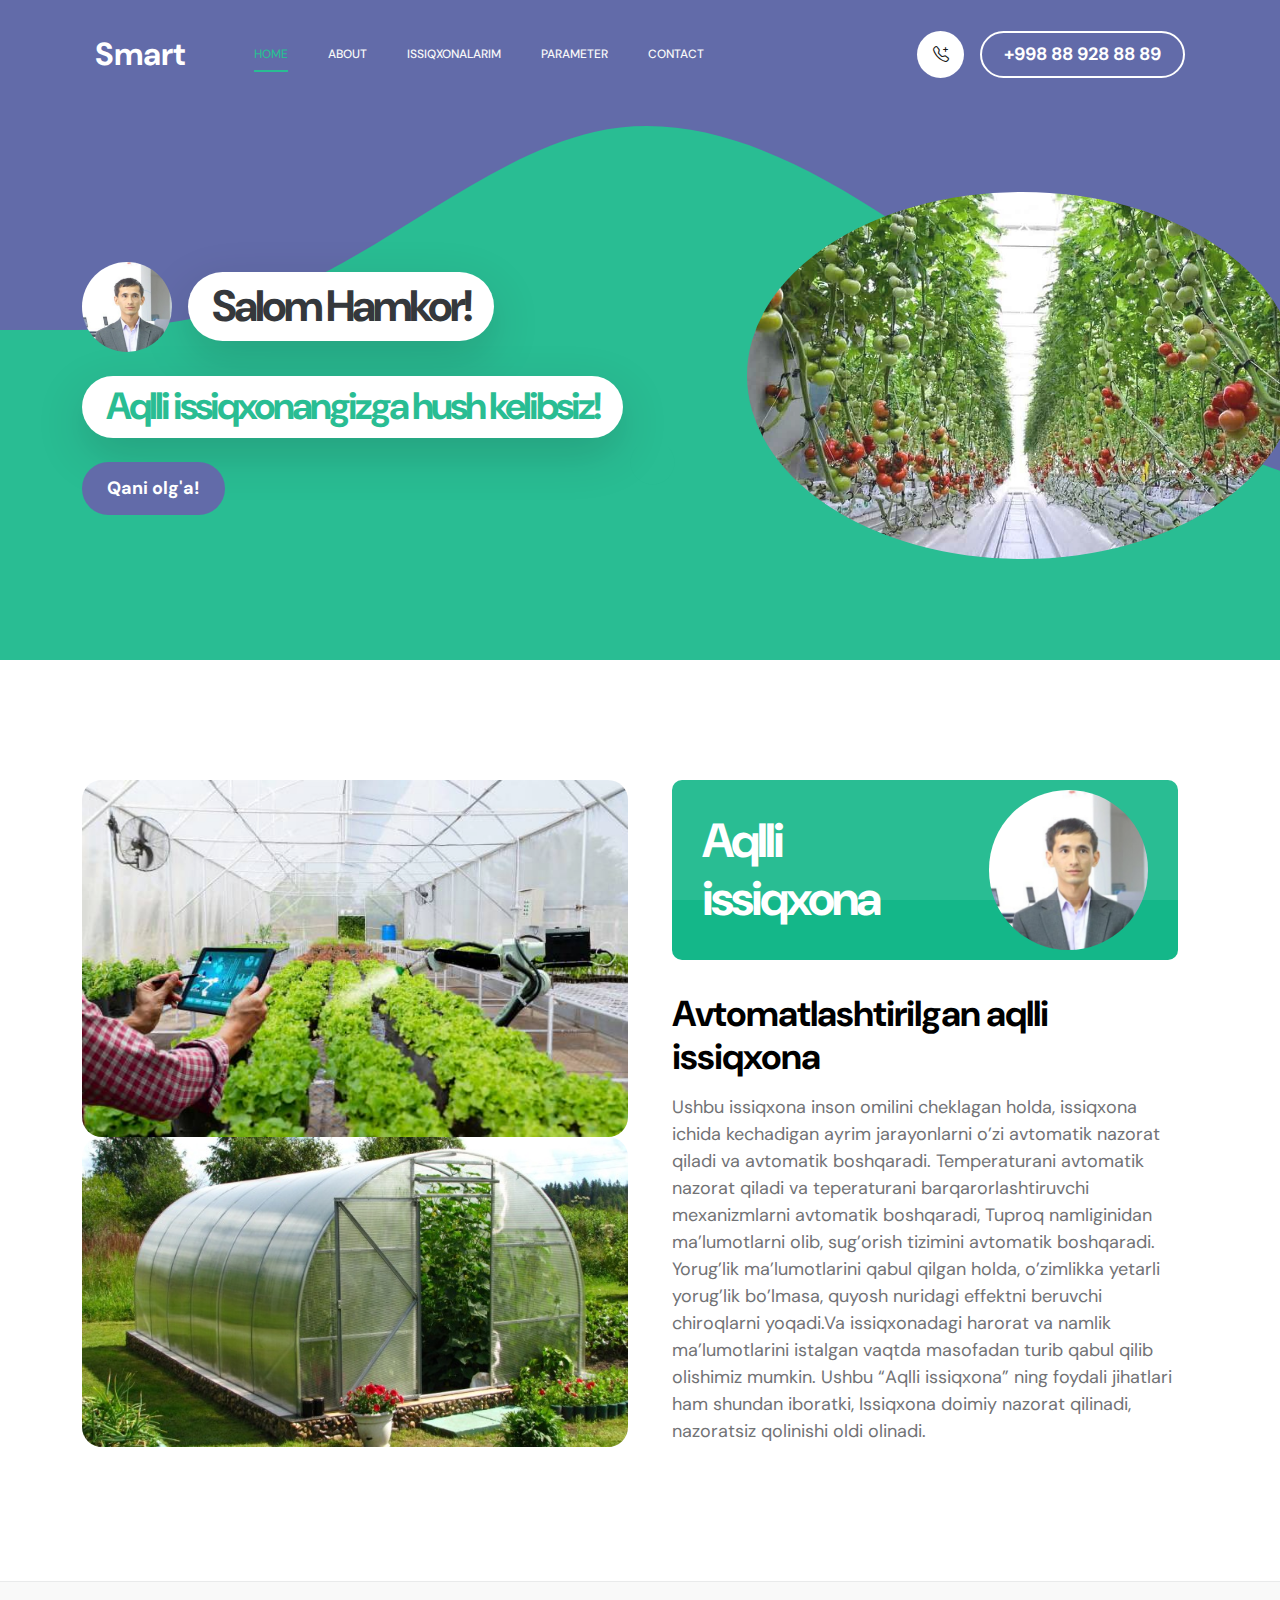
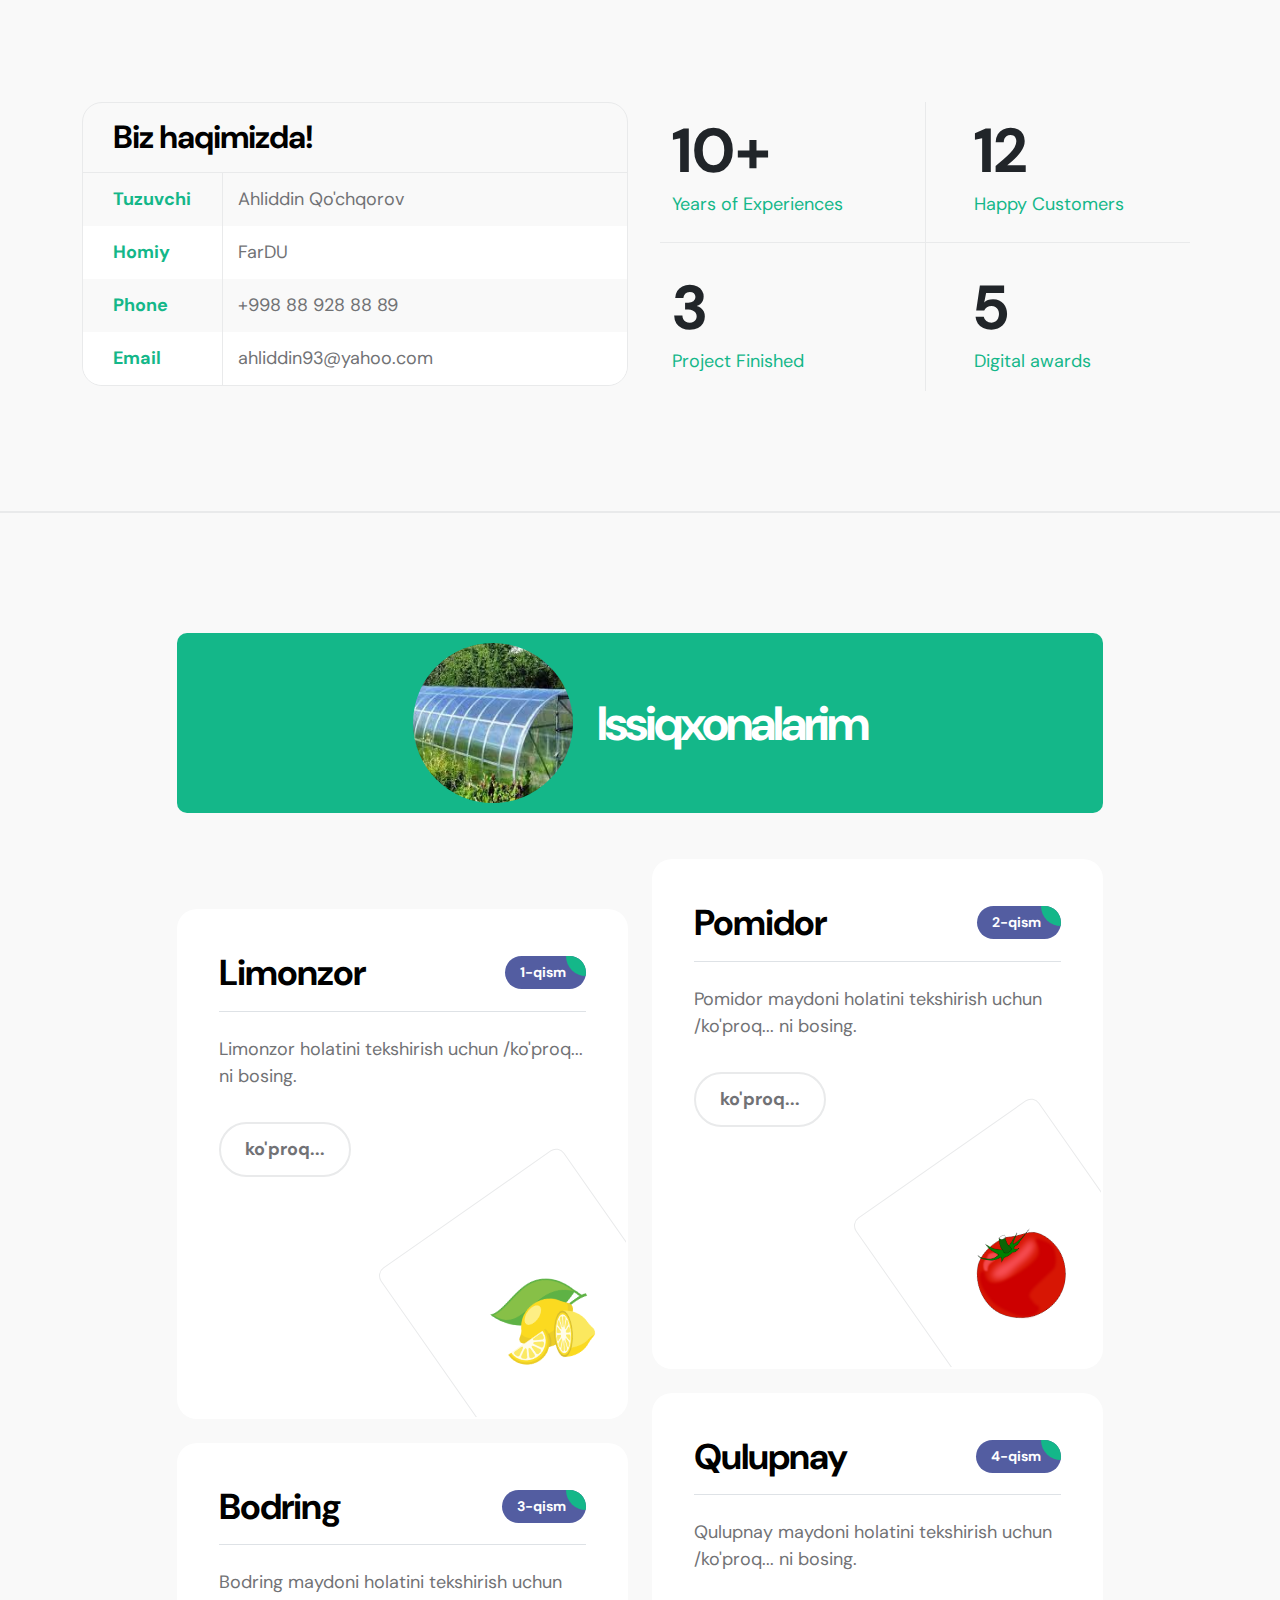
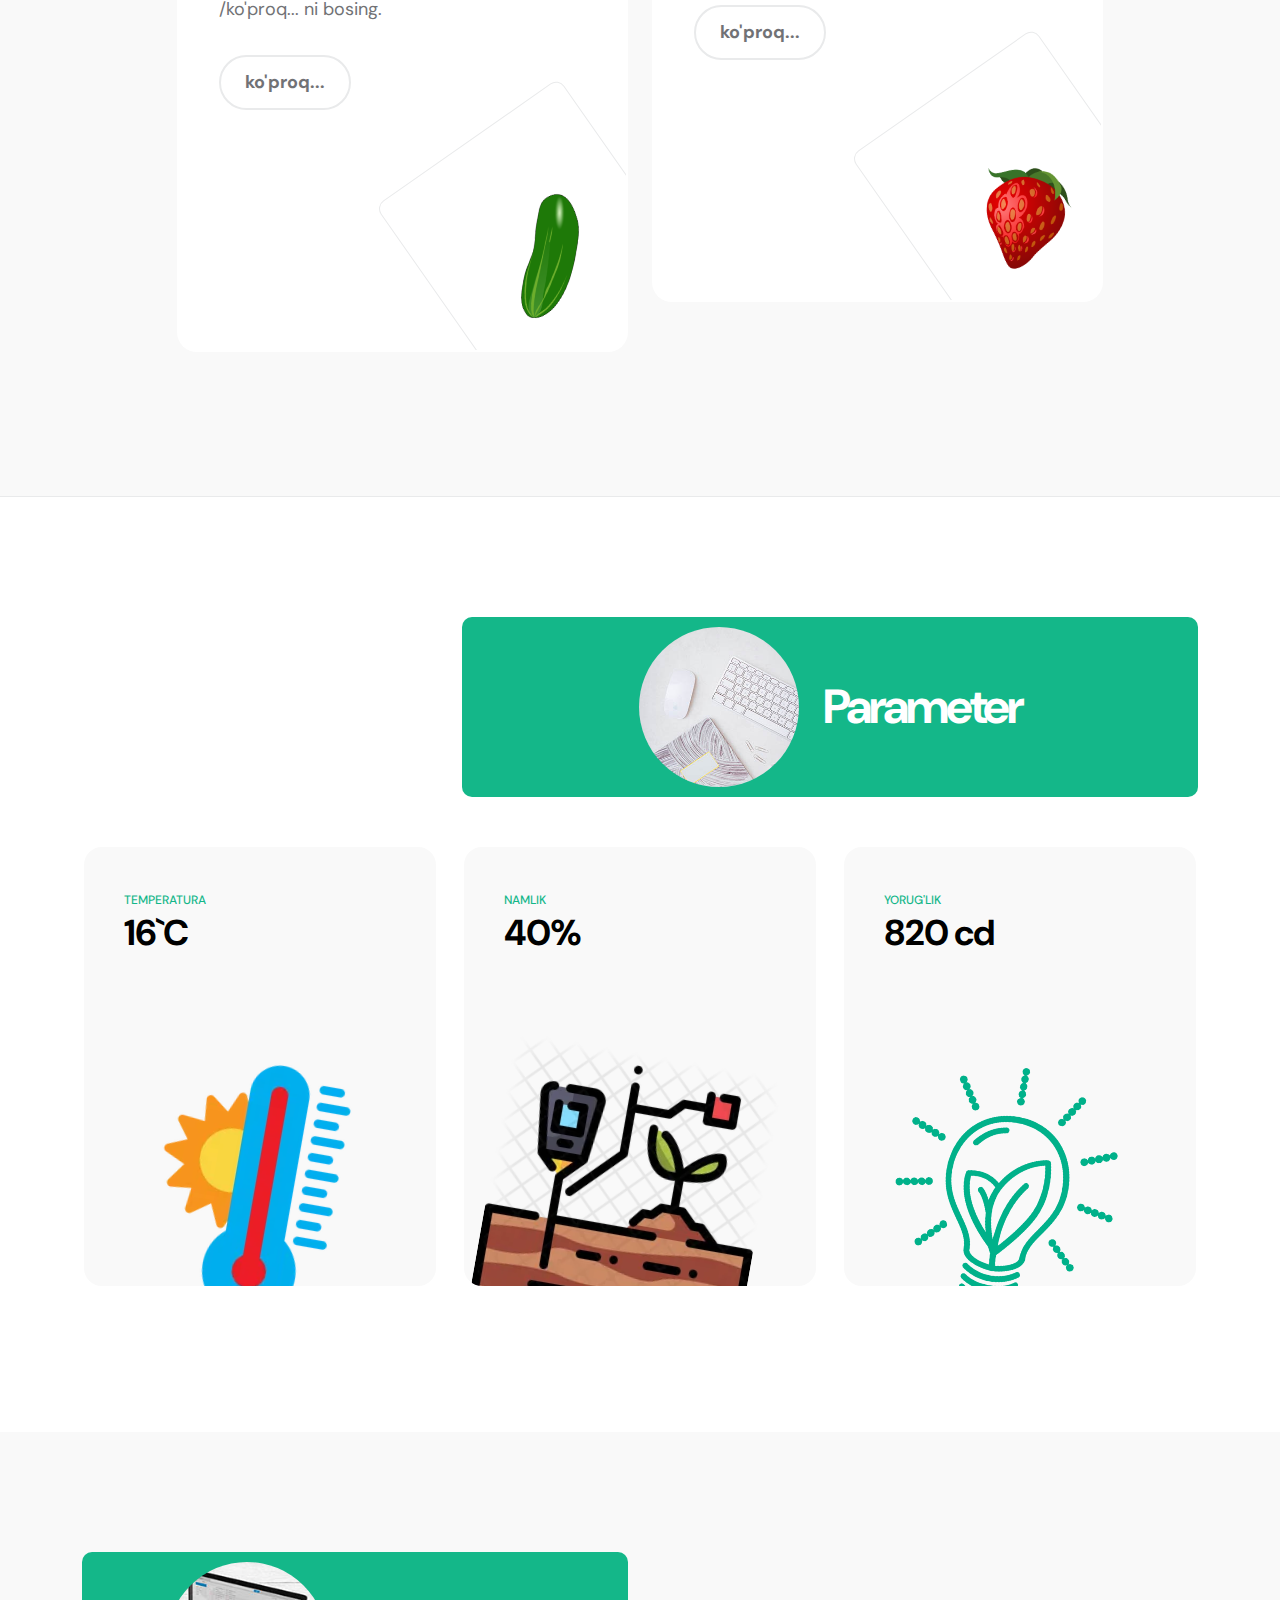
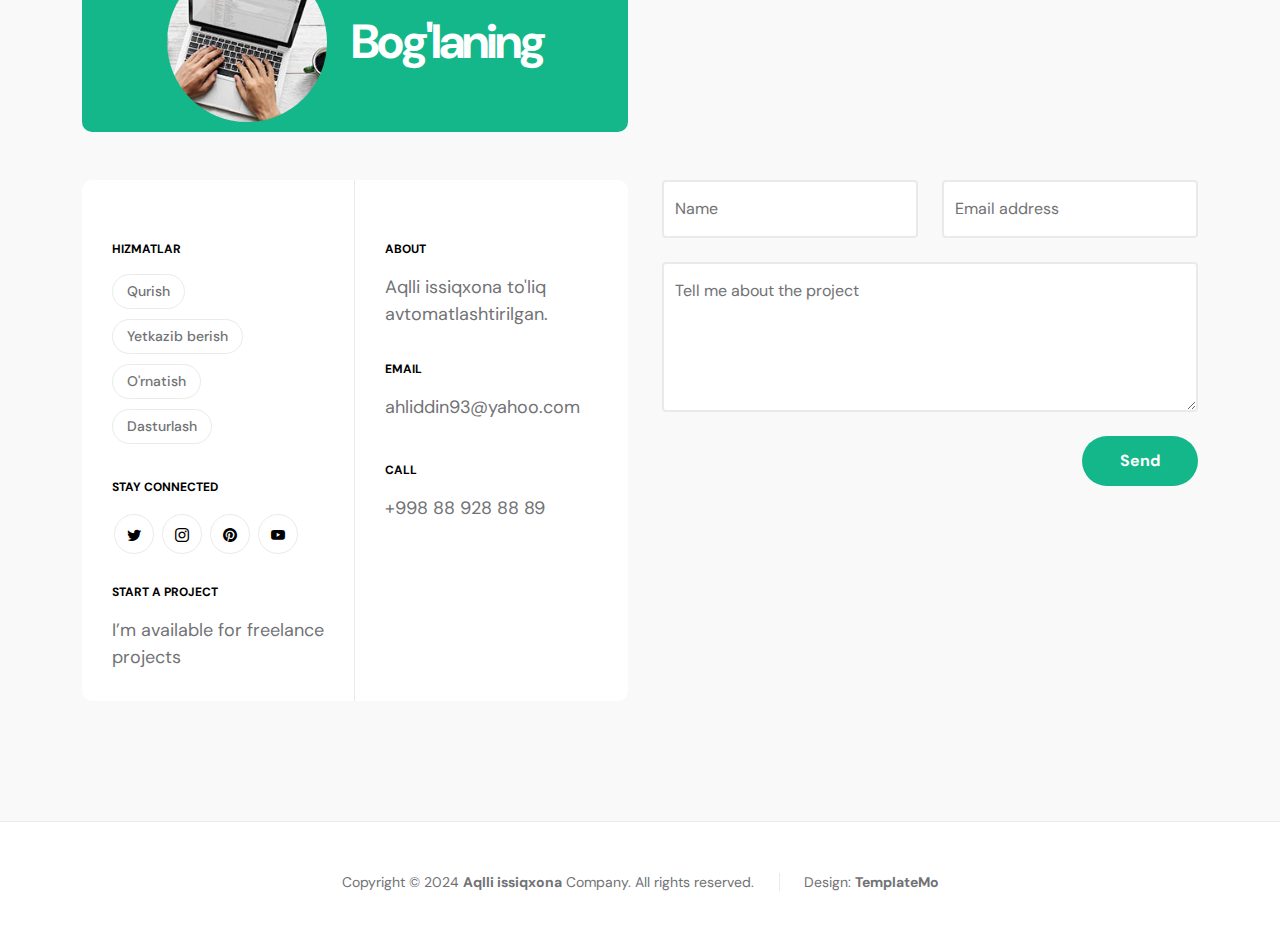
<file: index.html>
<!doctype html>
<html lang="en">
    <head>
        <meta charset="utf-8">
        <meta name="viewport" content="width=device-width, initial-scale=1">

        <meta name="description" content="">
        <meta name="author" content="TemplateMo">

        <title>First Portfolio Bootstrap 5 Theme</title>

        <!-- CSS FILES -->
        <link rel="preconnect" href="https://fonts.googleapis.com">
        
        <link rel="preconnect" href="https://fonts.gstatic.com" crossorigin>
        
        <link href="https://fonts.googleapis.com/css2?family=DM+Sans:wght@400;500;700&display=swap" rel="stylesheet">

        <link href="css/bootstrap.min.css" rel="stylesheet">

        <link href="css/bootstrap-icons.css" rel="stylesheet">

        <link href="css/magnific-popup.css" rel="stylesheet">

        <link href="css/templatemo-first-portfolio-style.css" rel="stylesheet">
        
<!--

TemplateMo 578 First Portfolio

https://templatemo.com/tm-578-first-portfolio

-->
    </head>
    
    <body>

        <section class="preloader">
            <div class="spinner">
                <span class="spinner-rotate"></span>    
            </div>
        </section>

        <nav class="navbar navbar-expand-lg">
            <div class="container">

                <button class="navbar-toggler" type="button" data-bs-toggle="collapse" data-bs-target="#navbarNav" aria-controls="navbarNav" aria-expanded="false" aria-label="Toggle navigation">
                    <span class="navbar-toggler-icon"></span>
                </button>
                
                <a href="index.html" class="navbar-brand mx-auto mx-lg-0">
                    Smart
                </a>

                <div class="d-flex align-items-center d-lg-none">
                    <i class="navbar-icon bi-telephone-plus me-3"></i>
                    <a class="custom-btn btn" href="#section_5">
                        +998 88 928 88 89
                    </a>
                </div>

                <div class="collapse navbar-collapse" id="navbarNav">
                    <ul class="navbar-nav ms-lg-5">
                        <li class="nav-item">
                            <a class="nav-link click-scroll" href="#section_1">Home</a>
                        </li>

                        <li class="nav-item">
                            <a class="nav-link click-scroll" href="#section_2">About</a>
                        </li>

                        <li class="nav-item">
                            <a class="nav-link click-scroll" href="#section_3">Issiqxonalarim</a>
                        </li>

                        <li class="nav-item">
                            <a class="nav-link click-scroll" href="#section_4">Parameter</a>
                        </li>

                        <li class="nav-item">
                            <a class="nav-link click-scroll" href="#section_5">Contact</a>
                        </li>
                    </ul>

                    <div class="d-lg-flex align-items-center d-none ms-auto">
                        <i class="navbar-icon bi-telephone-plus me-3"></i>
                        <a class="custom-btn btn" href="#section_5">
                             +998 88 928 88 89
                        </a>
                    </div>
                </div>

            </div>
        </nav>

        <main>

            <section class="hero d-flex justify-content-center align-items-center" id="section_1">
                <div class="container">
                    <div class="row">

                        <div class="col-lg-7 col-12">
                            <div class="hero-text">
                                <div class="hero-title-wrap d-flex align-items-center mb-4">
                                    <img src="images/avatar.jpg" class="avatar-image avatar-image-large img-fluid" alt="">

                                    <h1 class="hero-title ms-3 mb-0">Salom Hamkor!</h1>
                                </div>

                                <h2 class="mb-4">Aqlli issiqxonangizga hush kelibsiz!</h2>
                                <p class="mb-4"><a class="custom-btn btn custom-link" href="#section_2">Qani olg'a!</a></p>
                            </div>
                        </div>

                        <div class="col-lg-5 col-12 position-relative">
                            <!-- <div class="hero-image-wrap"></div> -->
                            <img src="images/scale_1200.jpg" class="hero-image img-fluid name " alt="">
                        </div>

                    </div>
                </div>

                <svg xmlns="http://www.w3.org/2000/svg" viewBox="0 0 1440 320"><path fill="#535da1" fill-opacity="1" d="M0,160L24,160C48,160,96,160,144,138.7C192,117,240,75,288,64C336,53,384,75,432,106.7C480,139,528,181,576,208C624,235,672,245,720,240C768,235,816,213,864,186.7C912,160,960,128,1008,133.3C1056,139,1104,181,1152,202.7C1200,224,1248,224,1296,197.3C1344,171,1392,117,1416,90.7L1440,64L1440,0L1416,0C1392,0,1344,0,1296,0C1248,0,1200,0,1152,0C1104,0,1056,0,1008,0C960,0,912,0,864,0C816,0,768,0,720,0C672,0,624,0,576,0C528,0,480,0,432,0C384,0,336,0,288,0C240,0,192,0,144,0C96,0,48,0,24,0L0,0Z"></path></svg>
            </section>


            <section class="about section-padding" id="section_2">
                <div class="container">
                    <div class="row">

                        <div class="col-lg-6 col-12 gap">
                            <img src="images/smart.jpg" class="about-image img-fluid" alt="">
                            <img src="images/issiqxona.jpg" class="about-image img-fluid" alt="">
                        </div>

                        <div class="col-lg-6 col-12 mt-5 mt-lg-0">
                            <div class="about-thumb">

                                <div class="section-title-wrap d-flex justify-content-end align-items-center mb-4">
                                    <h2 class="text-white me-4 mb-0">Aqlli issiqxona</h2>

                                    <img src="images/avatar.jpg" class="avatar-image img-fluid " alt="">
                                </div>

                                <h3 class="pt-2 mb-3">Avtomatlashtirilgan aqlli issiqxona</h3>

                                <p>Ushbu issiqxona  inson omilini cheklagan holda, issiqxona ichida kechadigan ayrim jarayonlarni o’zi avtomatik nazorat qiladi va avtomatik boshqaradi. Temperaturani avtomatik nazorat qiladi  va teperaturani barqarorlashtiruvchi mexanizmlarni avtomatik boshqaradi, Tuproq namliginidan ma’lumotlarni olib, sug’orish tizimini avtomatik boshqaradi. Yorug’lik ma’lumotlarini qabul qilgan holda, o’zimlikka yetarli yorug’lik bo’lmasa, quyosh nuridagi effektni beruvchi chiroqlarni yoqadi.Va issiqxonadagi harorat va namlik ma’lumotlarini  istalgan vaqtda masofadan turib qabul qilib olishimiz mumkin.  Ushbu “Aqlli issiqxona” ning foydali jihatlari ham shundan iboratki, Issiqxona doimiy nazorat qilinadi, nazoratsiz qolinishi oldi olinadi.</p>

                            </div>
                        </div>

                    </div>
                </div>
            </section>

            <section class="featured section-padding">
                <div class="container">
                    <div class="row">

                        <div class="col-lg-6 col-12">
                            <div class="profile-thumb">
                                <div class="profile-title">
                                    <h4 class="mb-0">Biz haqimizda!</h4>
                                </div>

                                <div class="profile-body">
                                    <p>
                                        <span class="profile-small-title">Tuzuvchi</span> 
                                        <span>Ahliddin Qo'chqorov</span>
                                    </p>

                                    <p>
                                        <span class="profile-small-title">Homiy</span> 
                                        <span>FarDU</span>
                                    </p>

                                    <p>
                                        <span class="profile-small-title">Phone</span> 
                                         <span><a href="tel: 305-240-9671">+998 88 928 88 89</a></span>
                                    </p>

                                    <p>
                                        <span class="profile-small-title">Email</span> 
                                        <span><a href="mailto:hello@josh.design">ahliddin93@yahoo.com</a></span>
                                    </p>
                                </div>
                            </div>
                        </div>

                        <div class="col-lg-6 col-12 mt-5 mt-lg-0">
                            <div class="about-thumb">
                                <div class="row">
                                    <div class="col-lg-6 col-6 featured-border-bottom py-2">
                                        <strong class="featured-numbers">10+</strong>

                                        <p class="featured-text">Years of Experiences</p>
                                    </div>

                                    <div class="col-lg-6 col-6 featured-border-start featured-border-bottom ps-5 py-2">
                                        <strong class="featured-numbers">12</strong>

                                        <p class="featured-text">Happy Customers</p>
                                    </div>

                                    <div class="col-lg-6 col-6 pt-4">
                                        <strong class="featured-numbers">3</strong>

                                        <p class="featured-text">Project Finished</p>
                                    </div>

                                    <div class="col-lg-6 col-6 featured-border-start ps-5 pt-4">
                                        <strong class="featured-numbers">5</strong>

                                        <p class="featured-text">Digital awards</p>
                                    </div>
                                </div>
                            </div>
                        </div>

                    </div>
                </div>
            </section>


            <!-- <section class="clients section-padding">
                <div class="container">
                    <div class="row align-items-center">

                        <div class="col-lg-12 col-12">
                            <h3 class="text-center mb-5">Companies I've had worked</h3>
                        </div>

                        <div class="col-lg-2 col-4 ms-auto clients-item-height">
                            <img src="images/clients/cachet.svg" class="clients-image img-fluid" alt="">
                        </div>

                        <div class="col-lg-2 col-4 clients-item-height">
                            <img src="images/clients/guitar-center.svg" class="clients-image img-fluid" alt="">
                        </div>

                        <div class="col-lg-2 col-4 clients-item-height">
                            <img src="images/clients/tokico.svg" class="clients-image img-fluid" alt="">
                        </div>

                        <div class="col-lg-2 col-4 clients-item-height">
                            <img src="images/clients/shopify.svg" class="clients-image img-fluid" alt="">
                        </div>

                        <div class="col-lg-2 col-4 me-auto clients-item-height">
                            <img src="images/clients/profil-rejser.svg" class="clients-image img-fluid" alt="">
                        </div>

                    </div>
                </div>
            </section> -->


            <section class="services section-padding" id="section_3">
                <div class="container">
                    <div class="row">

                        <div class="col-lg-10 col-12 mx-auto">
                            <div class="section-title-wrap d-flex justify-content-center align-items-center mb-5">
                                <img src="images/catigories.jpg" class="avatar-image img-fluid" alt="">

                                <h2 class="text-white ms-4 mb-0">Issiqxonalarim</h2>
                            </div>

                            <div class="row pt-lg-5">
                                <div class="col-lg-6 col-12">
                                    <div class="services-thumb">
                                        <div class="d-flex flex-wrap align-items-center border-bottom mb-4 pb-3">
                                            <h3 class="mb-0">Limonzor</h3>

                                            <div class="services-price-wrap ms-auto">
                                                <p class="services-price-text mb-0">1-qism</p>
                                                <div class="services-price-overlay"></div>
                                            </div>
                                        </div>

                                        <p>Limonzor holatini tekshirish uchun /ko'proq... ni bosing.</p>

                                        <a href="#section_4" class="custom-btn custom-border-btn btn mt-3">ko'proq...</a>

                                        <div class="services-icon-wrap d-flex justify-content-center align-items-center">
                                            <!-- <i class="services-icon bi-globe"></i> -->
                                            <img src="./images/lemons-citrus-pd.png" class="limon" alt="">
                                        </div>
                                    </div>
                                </div>

                                <div class="col-lg-6 col-12">
                                    <div class="services-thumb services-thumb-up">
                                        <div class="d-flex flex-wrap align-items-center border-bottom mb-4 pb-3">
                                            <h3 class="mb-0">Pomidor</h3>

                                            <div class="services-price-wrap ms-auto">
                                                <p class="services-price-text mb-0">2-qism</p>
                                                <div class="services-price-overlay"></div>
                                            </div>
                                        </div>

                                        <p>Pomidor maydoni holatini tekshirish uchun /ko'proq... ni bosing.</p>

                                        <a href="#section_4" class="custom-btn custom-border-btn btn mt-3">ko'proq...</a>

                                        <div class="services-icon-wrap d-flex justify-content-center align-items-center">
                                            <!-- <i class="services-icon bi-lightbulb"></i> -->
                                            <img src="./images/pomidor.png" class="limon" alt="">
                                        </div>
                                    </div>
                                </div>

                                <div class="col-lg-6 col-12">
                                    <div class="services-thumb">
                                        <div class="d-flex flex-wrap align-items-center border-bottom mb-4 pb-3">
                                            <h3 class="mb-0">Bodring</h3>

                                            <div class="services-price-wrap ms-auto">
                                                <p class="services-price-text mb-0">3-qism</p>
                                                <div class="services-price-overlay"></div>
                                            </div>
                                        </div>

                                        <p>Bodring maydoni holatini tekshirish uchun /ko'proq... ni bosing.</p>

                                        <a href="#section_4" class="custom-btn custom-border-btn btn mt-3">ko'proq...</a>

                                        <div class="services-icon-wrap d-flex justify-content-center align-items-center">
                                            <!-- <i class="services-icon bi-phone"></i> -->
                                            <img src="./images/bodringg.png" class="limon" alt="">
                                        </div>
                                    </div>
                                </div>

                                <div class="col-lg-6 col-12">
                                    <div class="services-thumb services-thumb-up">
                                        <div class="d-flex flex-wrap align-items-center border-bottom mb-4 pb-3">
                                            <h3 class="mb-0">Qulupnay</h3>

                                            <div class="services-price-wrap ms-auto">
                                                <p class="services-price-text mb-0">4-qism</p>
                                                <div class="services-price-overlay"></div>
                                            </div>
                                        </div>

                                        <p>Qulupnay maydoni holatini tekshirish uchun /ko'proq... ni bosing.</p>

                                        <a href="#section_4" class="custom-btn custom-border-btn btn mt-3">ko'proq...</a>

                                        <div class="services-icon-wrap d-flex justify-content-center align-items-center">
                                            <!-- <i class="services-icon bi-google"></i> -->
                                            <img src="./images/food-strawberry.png" class="limon" alt="">
                                        </div>
                                    </div>
                                </div>
                            </div>
                        </div>
                    </div>
                </div>
            </section>


            <section class="projects section-padding" id="section_4">
                <div class="container">
                    <div class="row">

                        <div class="col-lg-8 col-md-8 col-12 ms-auto">
                            <div class="section-title-wrap d-flex justify-content-center align-items-center mb-4">
                                <img src="images/white-desk-work-study-aesthetics.jpg" class="avatar-image img-fluid" alt="">

                                <h2 class="text-white ms-4 mb-0">Parameter</h2>
                            </div>
                        </div>

                        <div class="clearfix"></div>

                        <div class="col-lg-4 col-md-6 col-12">
                            <div class="projects-thumb">
                                <div class="projects-info">
                                    <small class="projects-tag">Temperatura</small>

                                    <h3 class="projects-title">16`C</h3>
                                </div>

                                <a href="images/projects/nikhil-KO4io-eCAXA-unsplash.jpg" class="popup-image">
                                    <img src="images/temperature.webp" class="projects-image img-fluid" alt="">
                                </a>
                            </div>
                        </div>

                        <div class="col-lg-4 col-md-6 col-12">
                            <div class="projects-thumb">
                                <div class="projects-info">
                                    <small class="projects-tag">Namlik</small>

                                    <h3 class="projects-title">40%</h3>
                                </div>

                                <a href="images/projects/the-5th-IQYR7N67dhM-unsplash.jpg" class="popup-image">
                                    <img src="images/namlik.webp" class="projects-image img-fluid" alt="">
                                </a>
                            </div>
                        </div>

                        <div class="col-lg-4 col-md-6 col-12">
                            <div class="projects-thumb">
                                <div class="projects-info">
                                    <small class="projects-tag">Yorug'lik</small>

                                    <h3 class="projects-title">820 cd</h3>
                                </div>

                                <a href="images/projects/true-agency-9Bjog5FZ-oc-unsplash.jpg" class="popup-image">
                                    <img src="images/light.png" class="projects-image img-fluid" alt="">
                                </a>
                            </div>
                        </div>

                    </div>
                </div>
            </section>

            <section class="contact section-padding" id="section_5">
                    <div class="container">
                        <div class="row">

                            <div class="col-lg-6 col-md-8 col-12">
                                <div class="section-title-wrap d-flex justify-content-center align-items-center mb-5">
                                    <img src="images/aerial-view-man-using-computer-laptop-wooden-table.jpg" class="avatar-image img-fluid" alt="">

                                    <h2 class="text-white ms-4 mb-0">Bog'laning</h2>
                                </div>
                            </div>

                            <div class="clearfix"></div>

                            <div class="col-lg-3 col-md-6 col-12 pe-lg-0">
                                <div class="contact-info contact-info-border-start d-flex flex-column">
                                    <strong class="site-footer-title d-block mb-3">Hizmatlar</strong>

                                    <ul class="footer-menu">
                                        <li class="footer-menu-item"><a href="#" class="footer-menu-link">Qurish</a></li>

                                        <li class="footer-menu-item"><a href="#" class="footer-menu-link">Yetkazib berish</a></li>

                                        <li class="footer-menu-item"><a href="#" class="footer-menu-link">O'rnatish</a></li>

                                        <li class="footer-menu-item"><a href="#" class="footer-menu-link">Dasturlash</a></li>
                                    </ul>

                                    <strong class="site-footer-title d-block mt-4 mb-3">Stay connected</strong>

                                    <ul class="social-icon">
                                        <li class="social-icon-item"><a href="https://twitter.com/minthu" class="social-icon-link bi-twitter"></a></li>

                                        <li class="social-icon-item"><a href="#" class="social-icon-link bi-instagram"></a></li>

                                        <li class="social-icon-item"><a href="#" class="social-icon-link bi-pinterest"></a></li>

                                        <li class="social-icon-item"><a href="https://www.youtube.com/templatemo" class="social-icon-link bi-youtube"></a></li>
                                    </ul>

                                    <strong class="site-footer-title d-block mt-4 mb-3">Start a project</strong>

                                    <p class="mb-0">I’m available for freelance projects</p>
                                </div>
                            </div>

                            <div class="col-lg-3 col-md-6 col-12 ps-lg-0">
                                <div class="contact-info d-flex flex-column">
                                    <strong class="site-footer-title d-block mb-3">About</strong>

                                    <p class="mb-2">
                                        Aqlli issiqxona to'liq avtomatlashtirilgan.
                              </p>

                                    <strong class="site-footer-title d-block mt-4 mb-3">Email</strong>

                                    <p>
                                        <a href="mailto:hello@josh.design">
                                           ahliddin93@yahoo.com
                                        </a>
                                    </p>

                                    <strong class="site-footer-title d-block mt-4 mb-3">Call</strong>

                                    <p class="mb-0">
                                        <a href="tel: 120-240-9600">
                                            +998 88 928 88 89
                                        </a>
                                    </p>
                                </div>
                            </div>

                            <div class="col-lg-6 col-12 mt-5 mt-lg-0">
                                <form action="#" method="get" class="custom-form contact-form" role="form">
                                    <div class="row">
                                        <div class="col-lg-6 col-md-6 col-12">
                                            <div class="form-floating">
                                                <input type="text" name="name" id="name" class="form-control" placeholder="Name" required="">
                                                
                                                <label for="floatingInput">Name</label>
                                            </div>
                                        </div>

                                        <div class="col-lg-6 col-md-6 col-12"> 
                                            <div class="form-floating">
                                                <input type="email" name="email" id="email" pattern="[^ @]*@[^ @]*" class="form-control" placeholder="Email address" required="">
                                                
                                                <label for="floatingInput">Email address</label>
                                            </div>
                                        </div>

                                        <!-- <div class="col-lg-3 col-md-6 col-6">
                                            <div class="form-check form-check-inline">
                                                <input name="website" type="checkbox" class="form-check-input" id="inlineCheckbox1" value="1">

                                                <label class="form-check-label" for="inlineCheckbox1">
                                                    <i class="bi-globe form-check-icon"></i>
                                                    <span class="form-check-label-text">Websites</span>
                                                </label>
                                          </div>
                                        </div> -->

                                        <!-- <div class="col-lg-3 col-md-6 col-6">
                                            <div class="form-check form-check-inline">
                                                <input name="branding" type="checkbox" class="form-check-input" id="inlineCheckbox2" value="1">

                                                <label class="form-check-label" for="inlineCheckbox2">
                                                    <i class="bi-lightbulb form-check-icon"></i>
                                                    <span class="form-check-label-text">Branding</span>
                                                </label>
                                            </div>
                                        </div> -->

                                        <!-- <div class="col-lg-3 col-md-6 col-6">
                                            <div class="form-check form-check-inline">
                                                <input name="ecommerce" type="checkbox" class="form-check-input" id="inlineCheckbox3" value="1">

                                                <label class="form-check-label" for="inlineCheckbox3">
                                                    <i class="bi-phone form-check-icon"></i>
                                                    <span class="form-check-label-text">Ecommerce</span>
                                                </label>
                                            </div>
                                        </div> -->

                                        <!-- <div class="col-lg-3 col-md-6 col-6">
                                            <div class="form-check form-check-inline me-0">
                                                <input name="seo" type="checkbox" class="form-check-input" id="inlineCheckbox4" value="1">

                                                <label class="form-check-label" for="inlineCheckbox4">
                                                    <i class="bi-google form-check-icon"></i>
                                                    <span class="form-check-label-text">SEO</span>
                                                </label>
                                            </div>
                                        </div> -->

                                        <div class="col-lg-12 col-12">
                                            <div class="form-floating">
                                                <textarea class="form-control" id="message" name="message" placeholder="Tell me about the project"></textarea>
                                                
                                                <label for="floatingTextarea">Tell me about the project</label>
                                            </div>
                                        </div>

                                        <div class="col-lg-3 col-12 ms-auto">
                                            <button type="submit" class="form-control">Send</button>
                                        </div>

                                    </div>
                                </form>
                            </div>

                        </div>
                    </div>
                </div>
            </section>

        </main>

        <footer class="site-footer">
            <div class="container">
                <div class="row">

                    <div class="col-lg-12 col-12">
                        <div class="copyright-text-wrap">
                            <p class="mb-0">
                                <span class="copyright-text">Copyright © 2024 <a href="#">Aqlli issiqxona</a> Company. All rights reserved.</span>
                                Design: 
                                <a rel="sponsored" href="https://templatemo.com" target="_blank">TemplateMo</a>
                            </p>
                        </div>
                    </div>

                </div>
            </div>
        </footer>

        <!-- JAVASCRIPT FILES -->
        <script src="js/jquery.min.js"></script>
        <script src="js/bootstrap.min.js"></script>
        <script src="js/jquery.sticky.js"></script>
        <script src="js/click-scroll.js"></script>
        <script src="js/jquery.magnific-popup.min.js"></script>
        <script src="js/magnific-popup-options.js"></script>
        <script src="js/custom.js"></script>

    </body>
</html>
</file>
<file: css/templatemo-first-portfolio-style.css>
/*

TemplateMo 578 First Portfolio

https://templatemo.com/tm-578-first-portfolio

*/


/*---------------------------------------
  CUSTOM PROPERTIES ( VARIABLES )             
-----------------------------------------*/
:root {
  --white-color:                  #ffffff;
  --primary-color:                #535da1;
  --secondary-color:              #14B789;
  --section-bg-color:             #f9f9f9;
  --dark-color:                   #000000;
  --p-color:                      #717275;
  --border-color:                 #e9eaeb;
  --featured-border-color:        #727aab;

  --body-font-family:             'DM Sans', sans-serif;

  --h1-font-size:                 62px;
  --h2-font-size:                 48px;
  --h3-font-size:                 36px;
  --h4-font-size:                 32px;
  --h5-font-size:                 24px;
  --h6-font-size:                 22px;
  --p-font-size:                  18px;
  --menu-font-size:               12px;
  --copyright-font-size:          14px;

  --border-radius-large:          100px;
  --border-radius-medium:         20px;
  --border-radius-small:          10px;

  --font-weight-normal:           400;
  --font-weight-medium:           500;
  --font-weight-bold:             700;
}

body {
    background: var(--white-color);
    font-family: var(--body-font-family); 
}


/*---------------------------------------
  TYPOGRAPHY               
-----------------------------------------*/

h2,
h3,
h4,
h5,
h6 {
  color: var(--dark-color);
}

h1,
h2,
h3,
h4,
h5,
h6 {
  font-weight: var(--font-weight-bold);
  letter-spacing: -1px;
}

h1 {
  font-size: var(--h1-font-size);
  letter-spacing: -3px;
}

h2 {
  font-size: var(--h2-font-size);
  color: var(--secondary-color);
  letter-spacing: -3px;
}

h3 {
  font-size: var(--h3-font-size);
}

h4 {
  font-size: var(--h4-font-size);
}

h5 {
  font-size: var(--h5-font-size);
  line-height: normal;
}

h6 {
  font-size: var(--h6-font-size);
}

p {
  color: var(--p-color);
  font-size: var(--p-font-size);
  font-weight: var(--font-weight-normal);
}

ul li {
  color: var(--p-color);
  font-size: var(--p-font-size);
  font-weight: var(--font-weight-normal);
}

a, 
button {
  touch-action: manipulation;
  transition: all 0.3s;
}

a {
  color: var(--p-color);
  text-decoration: none;
}

a:hover {
  color: var(--secondary-color);
}

::selection {
  background: var(--secondary-color);
  color: var(--white-color);
}

::-moz-selection {
  background: var(--secondary-color);
  color: var(--white-color);
}

.section-padding {
  padding-top: 120px;
  padding-bottom: 120px;
}

b,
strong {
  font-weight: var(--font-weight-bold);
}

.section-title-wrap {
  background: var(--secondary-color);
  border-radius: var(--border-radius-small);
  padding: 10px 30px;
}


/*---------------------------------------
  AVATAR IMAGE               
-----------------------------------------*/
.avatar-image {
  border-radius: var(--border-radius-large);
  width: 160px;
  height: 160px;
  object-fit: cover;
}

.avatar-image-large {
  width: 90.4px;
  height: 90.4px;
}


/*---------------------------------------
  PRE LOADER               
-----------------------------------------*/
.preloader {
  position: fixed;
  top: 0;
  left: 0;
  width: 100%;
  height: 100%;
  z-index: 99999;
  display: flex;
  flex-flow: row nowrap;
  justify-content: center;
  align-items: center;
  background: none repeat scroll 0 0 var(--white-color);
}

.spinner {
  border: 1px solid transparent;
  border-radius: var(--border-radius-small);
  position: relative;
}

.spinner:before {
  content: '';
  box-sizing: border-box;
  position: absolute;
  top: 50%;
  left: 50%;
  width: 45px;
  height: 45px;
  margin-top: -10px;
  margin-left: -10px;
  border-radius: 50%;
  border: 1px solid var(--border-color);
  border-top-color: var(--white-color);
  animation: spinner .9s linear infinite;
}

@-webkit-@keyframes spinner {
  to {transform: rotate(360deg);
  }
}

@keyframes spinner {
  to {transform: rotate(360deg);}
}


/*---------------------------------------
  CUSTOM ICON               
-----------------------------------------*/
.navbar-icon {
  background: var(--white-color);
  border-radius: var(--border-radius-large);
  color: var(--dark-color);
  width: 47px;
  height: 47px;
  line-height: 47px;
  text-align: center;
}

.is-sticky .navbar-icon {
  background: var(--secondary-color);
  color: var(--white-color);
}

.form-check-icon {
  color: var(--secondary-color);
}


/*---------------------------------------
  CUSTOM BUTTON               
-----------------------------------------*/
.custom-btn,
.navbar .custom-btn {
  font-size: var(--p-font-size);
  font-weight: var(--font-weight-bold);
}

.navbar .custom-btn {
  background: transparent;
  border-width: 2px;
  border-style: solid;
  border-color: var(--white-color);
  color: var(--white-color);
  padding: 8px 22px;
}

.navbar .custom-btn:hover {
  background: var(--white-color);
  border-color: transparent;
  color: var(--secondary-color);
}

.custom-btn {
  background: var(--secondary-color);
  border-radius: var(--border-radius-large);
  color: var(--white-color);
  font-weight: var(--font-weight-bold);
  padding: 12px 24px;
}

.custom-btn:hover {
  background: var(--primary-color);
  box-shadow: 0 1rem 3rem rgba(0,0,0,.175);
  color: var(--white-color);
}

.custom-border-btn {
  background: transparent;
  border: 2px solid var(--border-color);
  color: var(--p-color);
}

.custom-border-btn:hover {
  background: var(--secondary-color);
  border-color: var(--secondary-color);
  color: var(--white-color);
}

.custom-link {
	background-color: var(--primary-color);
}

.custom-link:hover {
	background-color: var(--secondary-color);
}


/*---------------------------------------
  NAVIGATION              
-----------------------------------------*/
.sticky-wrapper {
  position: relative;
  z-index: 222;
  height: auto !important;
}

.is-sticky,
.is-sticky .navbar .container {
  background: var(--white-color);
  box-shadow: 0 1rem 3rem rgb(0 0 0 / 18%);
}

.is-sticky .navbar-brand,
.is-sticky .navbar-brand:hover {
  color: var(--dark-color);
}

.is-sticky .navbar-nav .nav-link {
  color: var(--p-color);
}

.is-sticky .navbar .custom-btn {
  border-color: var(--secondary-color);
  color: var(--secondary-color);
}

.is-sticky .navbar .custom-btn:hover {
  background: var(--secondary-color);
  color: var(--white-color);
}

.navbar {
  background: transparent;
  position: absolute;
  z-index: 9;
  right: 0;
  left: 0;
  transition: all 0.3s;
  padding-top: 15px;
  padding-bottom: 0;
}

.navbar .container {
  border-radius: var(--border-radius-small);
  padding: 10px 25px;
}

.navbar-brand {
  font-size: var(--h4-font-size);
  font-weight: var(--font-weight-bold);
}

.navbar-brand,
.navbar-brand:hover {
  color: var(--white-color);
}

.navbar-expand-lg .navbar-nav .nav-link {
  padding-right: 0;
  padding-left: 0;
  margin-right: 20px;
  margin-left: 20px;
}

.navbar-nav .nav-link {
  display: inline-block;
  color: var(--section-bg-color);
  font-size: var(--menu-font-size);
  font-weight: var(--font-weight-medium);
  text-transform: uppercase;
  position: relative;
  padding-top: 15px;
  padding-bottom: 15px;
}

.navbar-nav .nav-link::after {
  content: "";
  background: transparent;
  position: absolute;
  bottom: 6px;
  right: 0;
  left: 0;
  width: 100%;
  height: 2px;
}

.navbar-nav .nav-link.active::after, 
.navbar-nav .nav-link:hover::after {
  background: var(--secondary-color);
}

.navbar-nav .nav-link.active, 
.navbar-nav .nav-link:hover {
  color: var(--secondary-color);
}

.navbar-toggler {
  border: 0;
  padding: 0;
  cursor: pointer;
  margin: 0;
  width: 30px;
  height: 35px;
  outline: none;
}

.navbar-toggler:focus {
  outline: none;
  box-shadow: none;
}

.navbar-toggler[aria-expanded="true"] .navbar-toggler-icon {
  background: transparent;
}

.navbar-toggler[aria-expanded="true"] .navbar-toggler-icon:before,
.navbar-toggler[aria-expanded="true"] .navbar-toggler-icon:after {
  transition: top 300ms 50ms ease, -webkit-transform 300ms 350ms ease;
  transition: top 300ms 50ms ease, transform 300ms 350ms ease;
  transition: top 300ms 50ms ease, transform 300ms 350ms ease, -webkit-transform 300ms 350ms ease;
  top: 0;
}

.navbar-toggler[aria-expanded="true"] .navbar-toggler-icon:before {
  transform: rotate(45deg);
}

.navbar-toggler[aria-expanded="true"] .navbar-toggler-icon:after {
  transform: rotate(-45deg);
}

.navbar-toggler .navbar-toggler-icon {
  background: var(--white-color);
  transition: background 10ms 300ms ease;
  display: block;
  width: 30px;
  height: 2px;
  position: relative;
}

.navbar-toggler .navbar-toggler-icon:before,
.navbar-toggler .navbar-toggler-icon:after {
  transition: top 300ms 350ms ease, -webkit-transform 300ms 50ms ease;
  transition: top 300ms 350ms ease, transform 300ms 50ms ease;
  transition: top 300ms 350ms ease, transform 300ms 50ms ease, -webkit-transform 300ms 50ms ease;
  position: absolute;
  right: 0;
  left: 0;
  background: var(--white-color);
  width: 30px;
  height: 2px;
  content: '';
}

.navbar-toggler .navbar-toggler-icon::before {
  top: -8px;
}

.navbar-toggler .navbar-toggler-icon::after {
  top: 8px;
}


/*---------------------------------------
  HERO              
-----------------------------------------*/
.hero {
  background: var(--secondary-color);
  position: relative;
  overflow: hidden;
  padding-top: 330px;
  padding-bottom: 330px;
}

@media  screen and (min-width: 991px) {
  .hero {
    height: 60vh;
  }
}

.hero-title,
.hero h2 {
  background: var(--white-color);
  box-shadow: 0 1rem 3rem rgba(0,0,0,.175);
  border-radius: var(--border-radius-large);
  display: inline-block;
  padding: 8px 24px;
}

.hero-title {
	font-size: 44px;
}

.hero h2 {
	font-size: 38px;
}

.hero-text {
  position: relative;
  z-index: 22;
  top: 70px;
}

.hero-image-wrap {
  background: var(--white-color);
  border-radius: 100%;
  width: 350px;
  height: 350px;
  position: absolute;
  z-index: 22;
  top: -50px;
  right: 0;
  left: 0;
  margin: auto;
  pointer-events: none;
}

.hero-image {
  position: absolute;
  z-index: 22;
  top: 0;
  width: 100%;
  min-width: 550px;
}

.hero svg {
  position: absolute;
  z-index: 2;
  bottom: 0;
  right: 0;
  left: 0;
  overflow: hidden;
  height: 100%;
  pointer-events: none;
}


/*---------------------------------------
  ABOUT              
-----------------------------------------*/
.profile-thumb {
  border: 1px solid var(--border-color);
  border-radius: var(--border-radius-medium);
  position: relative;
  overflow: hidden;
}

.profile-title {
  border-bottom: 1px solid var(--border-color);
  padding: 15px 30px;
}

.profile-small-title {
  border-right: 1px solid var(--border-color);
  color: var(--secondary-color);
  font-weight: var(--font-weight-bold);
  min-width: 140px;
  margin-right: 10px;
  padding: 13px 30px;
  display: inline-block;
}

.profile-body p {
  margin-bottom: 0;
}

.profile-body p:nth-of-type(even) {
  background: var(--white-color);
}

.about-image {
  border-radius: var(--border-radius-medium);
}

.about-thumb {
  padding-right: 20px;
  padding-left: 20px;
}


/*---------------------------------------
  FEATURED              
-----------------------------------------*/
.featured-numbers {
  font-size: var(--h1-font-size);
  line-height: normal;
  display: block;
}

.featured-text {
  color: var(--secondary-color);
}

.featured-border-bottom {
  border-bottom: 1px solid var(--border-color);
}

.featured-border-start {
  border-left: 1px solid var(--border-color);
}


/*---------------------------------------
  CLIENTS              
-----------------------------------------*/

.clients-item-height {
	height: 120px;
}

.clients-image {
  display: block;
  max-width: 100px;
  margin: auto;
  transition: all ease 0.2s;
}

.clients-image:hover {
  transform: scale(1.3);
}


/*---------------------------------------
  SERVICES              
-----------------------------------------*/
.services,
.featured {
  background: var(--section-bg-color);
  border-top: 1px solid var(--border-color);
  border-bottom: 1px solid var(--border-color);
}

.services-thumb {
  background: var(--white-color);
  border: 2px solid transparent;
  border-radius: var(--border-radius-medium);
  position: relative;
  overflow: hidden;
  margin-bottom: 24px;
  padding: 40px 40px 240px 40px;
  transition: all 0.5s;
}

.services-thumb-up {
  position: relative;
  bottom: 50px;
  margin-bottom: -50px;
}

.services-thumb:hover {
  border: 2px solid var(--secondary-color);
  box-shadow: 0 1rem 3rem rgba(0,0,0,.175);
}

.services-thumb:hover .services-icon-wrap {
  background: var(--secondary-color);
  border-color: var(--secondary-color);
  color: var(--white-color);
}

.services-icon-wrap {
  border: 1px solid var(--border-color);
  border-radius: var(--border-radius-small);
  position: absolute;
  bottom: 0;
  right: 0;
  width: 50%;
  height: 55%;
  transform: rotate(-35deg) translateY(55px);
  transition: all ease 0.5s;
}

.services-icon {
  font-size: 90px;
  position: relative;
  bottom: 15px;
}

.services-thumb:hover .services-price-wrap {
  background: var(--secondary-color);
}

.services-thumb:hover .services-price-overlay {
  background: var(--primary-color);
}

.services-price-wrap {
  background: var(--primary-color);
  border-radius: var(--border-radius-medium);
  position: relative;
  overflow: hidden;
  padding: 6px 20px 6px 15px;
  transition: all ease 0.5s;
}

.services-price-text {
  color: var(--white-color);
  font-size: var(--copyright-font-size);
  font-weight: var(--font-weight-bold);
}

.services-price-overlay {
  background: var(--secondary-color);
  border-bottom-left-radius: 100%;
  position: absolute;
  top: 0;
  right: 0;
  width: 20px;
  height: 20px;
  pointer-events: none;
}


/*---------------------------------------
  PROJECTS              
-----------------------------------------*/
.projects-thumb {
  background: var(--section-bg-color);
  border: 2px solid var(--white-color);
  border-radius: var(--border-radius-medium);
  position: relative;
  overflow: hidden;
  margin-top: 24px;
  margin-bottom: 24px;
  padding: 40px;
  transition: all ease 0.5s;
}

.projects-thumb:hover {
  border-color: var(--secondary-color);
}

.projects-thumb:hover .projects-image,
.projects-thumb:focus .projects-image {
  transform: rotate(0) translateY(0);
}

.projects-thumb .popup-image {
  display: block;
  width: 100%;
  height: 100%;
}

.projects-image {
  border-radius: var(--border-radius-medium);
  display: block;
  width: 100%;
  transform: rotate(10deg) translateY(80px);
  transition: all ease 0.5s;
}

.projects-title {
  margin-bottom: 20px;
}

.projects-tag {
  font-size: var(--menu-font-size);
  font-weight: var(--font-weight-medium);
  color: var(--secondary-color);
  text-transform: uppercase;
  margin-bottom: 5px;
}


/*---------------------------------------
  CONTACT              
-----------------------------------------*/
.contact {
  background: var(--section-bg-color);
}

.contact-info {
  background: var(--white-color);
  border-top-right-radius: var(--border-radius-small);
  border-bottom-right-radius: var(--border-radius-small);
  padding: 60px 30px 30px 30px;
  height: 100%;
}

.contact-info-border-start {
  border-right: 1px solid var(--border-color);
  border-radius: var(--border-radius-small) 0 0 var(--border-radius-small);
}

.contact-form {
  margin-left: 10px;
}


/*---------------------------------------
  CUSTOM FORM               
-----------------------------------------*/
.custom-form .form-control {
  background: var(--white-color);
  box-shadow: none;
  border: 2px solid var(--border-color);
  color: var(--p-color);
  margin-bottom: 24px;
  padding-top: 13px;
  padding-bottom: 13px;
  outline: none;
}

.form-floating>label {
  color: var(--p-color);
}

.form-check-inline {
  vertical-align: middle;
  width: 100%;
  position: relative;
  margin-right: 0;
  margin-top: 0;
  margin-bottom: 24px;
  padding: 0;
}

.custom-form .form-check-label {
  position: absolute;
  top: 50%;
  left: 50%;
  transform: translate(-50%, -50%);
  text-align: center;
}

.form-check-label-text {
  color: var(--p-color);
  display: block;
  font-size: copyright-font-size;
  margin-top: 5px;
}

.form-check-input[type=checkbox] {
  background: var(--white-color);
  border: 2px solid var(--border-color);
  box-shadow: none;
  outline: none;
  width: 100%;
  margin-top: 0;
  margin-left: 0;
  padding: 40px 50px;
}

.form-check-input:checked[type=checkbox] {
  background-image: none;
}

.form-check-input:hover,
.form-check-input:checked {
  background-color: transparent;
  border-color: var(--secondary-color);
}

.custom-form .form-control:hover,
.custom-form .form-control:focus {
  background: transparent;
  border-color: var(--secondary-color);
}

.custom-form .form-floating textarea {
  height: 150px;
}

.custom-form button[type="submit"] {
  background: var(--secondary-color);
  border: none;
  border-radius: var(--border-radius-large);
  color: var(--white-color);
  font-weight: var(--font-weight-bold);
  transition: all 0.3s;
  margin-bottom: 0;
}

.custom-form button[type="submit"]:hover,
.custom-form button[type="submit"]:focus {
  background: var(--primary-color);
  border-color: transparent;
}


/*---------------------------------------
  SITE FOOTER              
-----------------------------------------*/
.site-footer {
  border-top: 1px solid var(--border-color);
  padding-top: 50px;
  padding-bottom: 50px;
  text-align: center;
}

.site-footer-title {
  font-size: var(--menu-font-size);
  color: var(--dark-color);
  text-transform: uppercase;
}

.copyright-text-wrap p,
.copyright-text {
  font-size: var(--copyright-font-size);
}

.copyright-text {
  border-right: 1px solid var(--border-color);
  padding-right: 25px;
  margin-right: 20px;
}

.copyright-text-wrap a {
  font-weight: var(--font-weight-bold);
}

.footer-menu {
  margin: 0;
  padding: 0;
}

.footer-menu-item {
  list-style: none;
  display: inline-block;
  vertical-align: top;
}

.footer-menu-link {
  border: 1px solid var(--border-color);
  border-radius: var(--border-radius-medium);
  font-size: var(--copyright-font-size);
  font-weight: var(--font-weight-medium);
  display: inline-block;
  vertical-align: top;
  text-align: center;
  margin-right: 10px;
  margin-bottom: 10px;
  padding: 6px 14px;
  min-width: 70px;
}

.footer-menu-link:hover {
  background: var(--secondary-color);
  border-color: transparent;
  color: var(--white-color);
}


/*---------------------------------------
  SOCIAL ICON               
-----------------------------------------*/
.social-icon {
  margin: 0;
  padding: 0;
}

.social-icon-item {
  list-style: none;
  display: inline-block;
  vertical-align: top;
}

.social-icon-link {
  border: 1px solid var(--border-color);
  border-radius: var(--border-radius-large);
  font-size: var(--copyright-font-size);
  color: var(--dark-color);
  display: inline-block;
  vertical-align: top;
  margin: 2px 2px 5px 2px;
  width: 40px;
  height: 40px;
  line-height: 40px;
  text-align: center;
}

.social-icon-link:hover {
  background: var(--secondary-color);
  border-color: transparent;
  color: var(--white-color);
}


/*---------------------------------------
  RESPONSIVE STYLES               
-----------------------------------------*/
@media screen and (min-width: 1600px) {
  .hero {
    padding-top: 380px;
    padding-bottom: 380px;
  }

  .hero-image-wrap {
    top: -50px;
    width: 400px;
    height: 400px;
  }

  .hero-image {
    min-width: 650px;
  }
  
  .hero-title,
	.hero h2 {
	  font-size: var(--h2-font-size);
	}
}

@media screen and (max-width: 991px) {
  h1 {
    font-size: 48px;
  }

  h2 {
    font-size: 36px;
  }

  h3 {
    font-size: 32px;
  }

  h4 {
    font-size: 28px;
  }

  h5 {
    font-size: 20px;
  }

  h6 {
    font-size: 18px;
  }

  .section-padding {
    padding-top: 80px;
    padding-bottom: 80px;
  }

  .custom-btn,
  .navbar .custom-btn {
    font-size: var(--copyright-text-font-size);
    padding: 8px 16px;
  }

  .navbar .container {
    background: var(--white-color);
  }

  .navbar-brand,
  .navbar-brand:hover {
    color: var(--dark-color);
  }

  .navbar-icon {
    background: var(--secondary-color);
    color: var(--white-color);
    width: 44px;
    height: 44px;
    line-height: 44px;
  }

  .navbar .custom-btn {
    border-color: var(--secondary-color);
    color: var(--secondary-color);
  }

  .navbar-toggler .navbar-toggler-icon,
  .navbar-toggler .navbar-toggler-icon:before,
  .navbar-toggler .navbar-toggler-icon:after {
    background: var(--dark-color);
  }

  .navbar-expand-lg .navbar-nav .nav-link {
    margin-left: 0;
  }

  .navbar-nav .nav-link {
    color: var(--p-color);
    padding-top: 10px;
    padding-bottom: 10px;
  }

  .hero {
    padding-top: 200px;
    padding-bottom: 400px;
  }

  .hero-text {
    top: 0;
    margin-bottom: 120px;
  }

  .about-thumb {
    padding-right: 0;
    padding-left: 0;
  }

  .about-numbers {
    font-size: 42px;
  }

  .services-thumb-up {
    bottom: 0;
    margin-bottom: 32px;
  }

  .services-thumb {
    margin-bottom: 32px;
    padding-bottom: 270px;
  }

  .services-icon-wrap {
    width: 45%;
    height: 60%;
  }

  .services .col-lg-10 .row .col-lg-6:last-child,
  .projects .col-lg-4:last-child {
    margin-bottom: 0;
  }

  .projects-thumb {
    margin-top: 0;
    margin-bottom: 32px;
  }

  .contact-info {
    border-radius: 0 0 var(--border-radius-small) var(--border-radius-small);
    padding: 40px 30px;
  }

  .contact-info-border-start {
    border-right: 0;
    border-bottom: 1px solid var(--border-color);
    border-radius: var(--border-radius-small) var(--border-radius-small) 0 0;
  }
}

@media screen and (max-width: 575px) {
  .navbar .container {
    margin-right: 12px;
    margin-left: 12px;
  }
}

@media screen and (max-width: 480px) {
  h1 {
    font-size: 40px;
  }

  h2 {
    font-size: 28px;
  }

  h3 {
    font-size: 26px;
  }

  h4 {
    font-size: 22px;
  }

  h5 {
    font-size: 20px;
  }

  .custom-btn,
  .navbar .custom-btn {
    font-size: 13px;
    padding: 6px 12px;
  }

  .navbar-icon {
    font-size: var(--copyright-font-size);
    width: 35.5px;
    height: 35.5px;
    line-height: 35.5px;
  }

  .hero-image-wrap {
    width: 300px;
    height: 300px;
  }

  .hero-image {
    min-width: inherit;
  }
}
</file>
